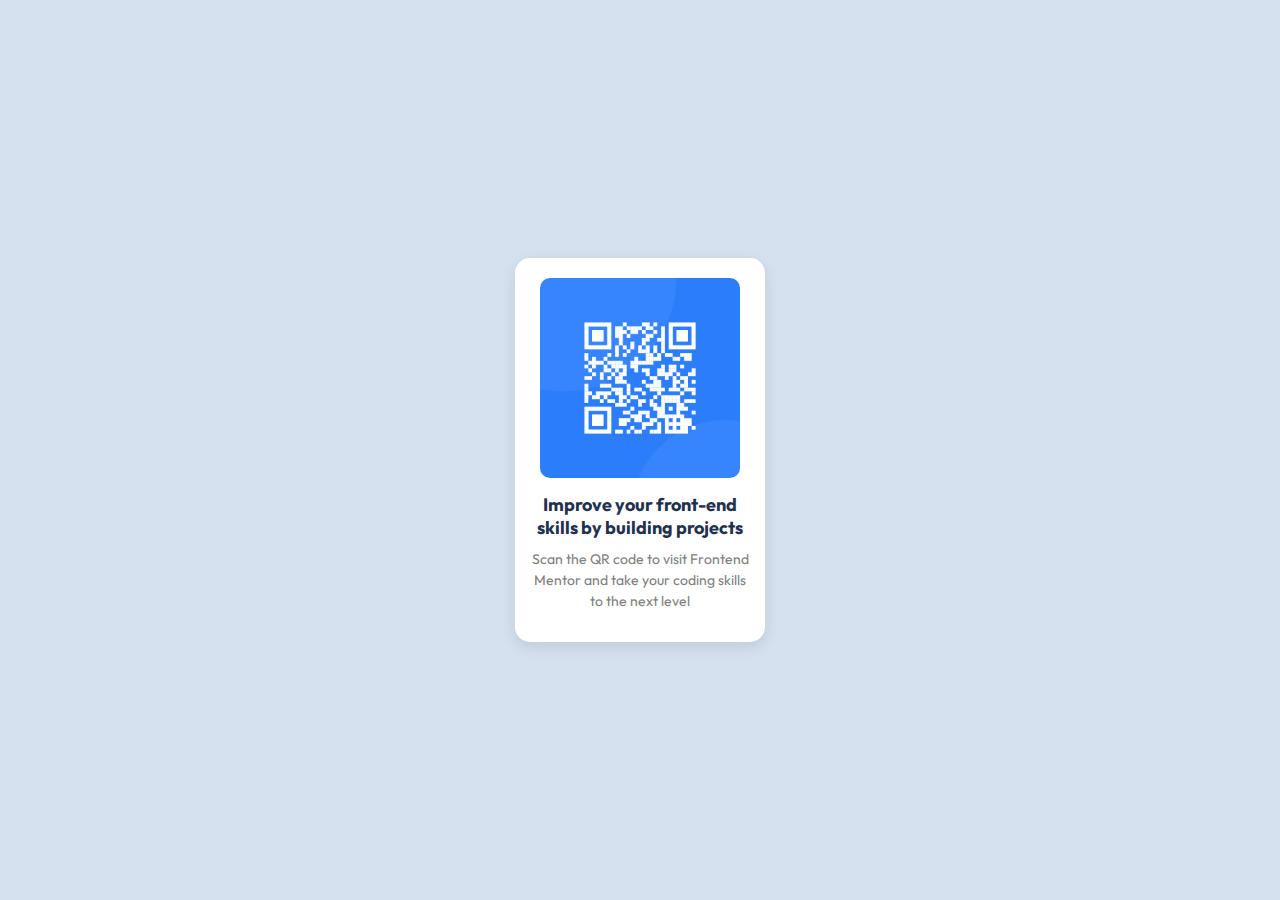
<file: index.html>
<!DOCTYPE html>
<html lang="en">
<head>
    <meta charset="UTF-8">
    <meta name="viewport" content="width=device-width, initial-scale=1.0">
    <title>QR-CODE</title>
    <link rel="shortcut icon" href="images/favicon-32x32.png" type="image/x-icon">
    <link rel="stylesheet" href="qr-code.css">
    <link href="https://fonts.googleapis.com/css2?family=Outfit:wght@400;700&display=swap" rel="stylesheet">
    <div class="main-container">
        <img src="images/image-qr-code.png" alt="">
        <h1 class="qr-heading">Improve your front-end <br> skills by building projects</h1>
        <p class="qr-text">Scan the QR code to visit Frontend Mentor and take your coding skills to the next level </p>
    </div>
</body>
</html>
</file>
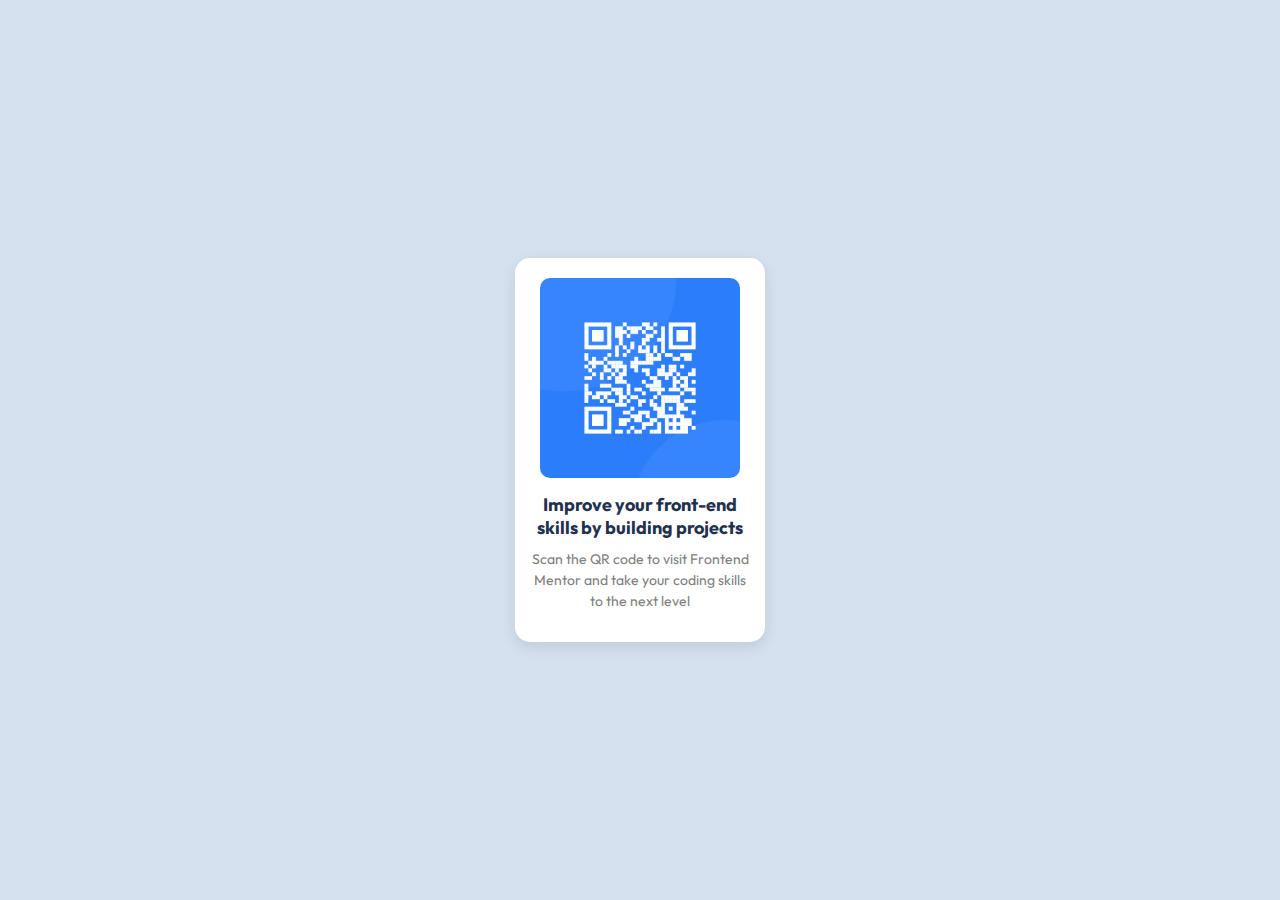
<file: qr-code.html>
<!DOCTYPE html>
<html lang="en">
<head>
    <meta charset="UTF-8">
    <meta name="viewport" content="width=device-width, initial-scale=1.0">
    <title>QR-CODE</title>
    <link rel="shortcut icon" href="images/favicon-32x32.png" type="image/x-icon">
    <link rel="stylesheet" href="qr-code.css">
    <link href="https://fonts.googleapis.com/css2?family=Outfit:wght@400;700&display=swap" rel="stylesheet">
    <div class="main-container">
        <img src="images/image-qr-code.png" alt="">
        <h1 class="qr-heading">Improve your front-end <br> skills by building projects</h1>
        <p class="qr-text">Scan the QR code to visit Frontend Mentor and take your coding skills to the next level </p>
    </div>
</body>
</html>
</file>
<file: qr-code.css>
* {
    margin: 0px;
    padding: 0px;
}
body {
    background-color: #D5E1EF;
    display: flex;
    justify-content: center;
    align-items: center;
    height: 100vh;
}
.main-container {
    background-color: white;
    width: 220px;
    padding: 20px 15px 30px 15px;
    text-align: center;
    border-radius: 15px;
    box-shadow: 0px 5px 15px rgba(0, 0, 0, 0.1);
}
img {
    display: block;
    margin: auto;
    border-radius: 10px;
    height: 200px;
    width: 200px;
}
.qr-heading {
   font-size: 18px;
   font-weight: bold;
   margin: 15px 0 10px 0;
   color: #1f314f;
}
.qr-text {
    font-size: 14px;
    color: gray;
    line-height: 1.5;
}
.qr-heading, .qr-text {
    font-family: 'Outfit', sans-serif;
}
</file>
